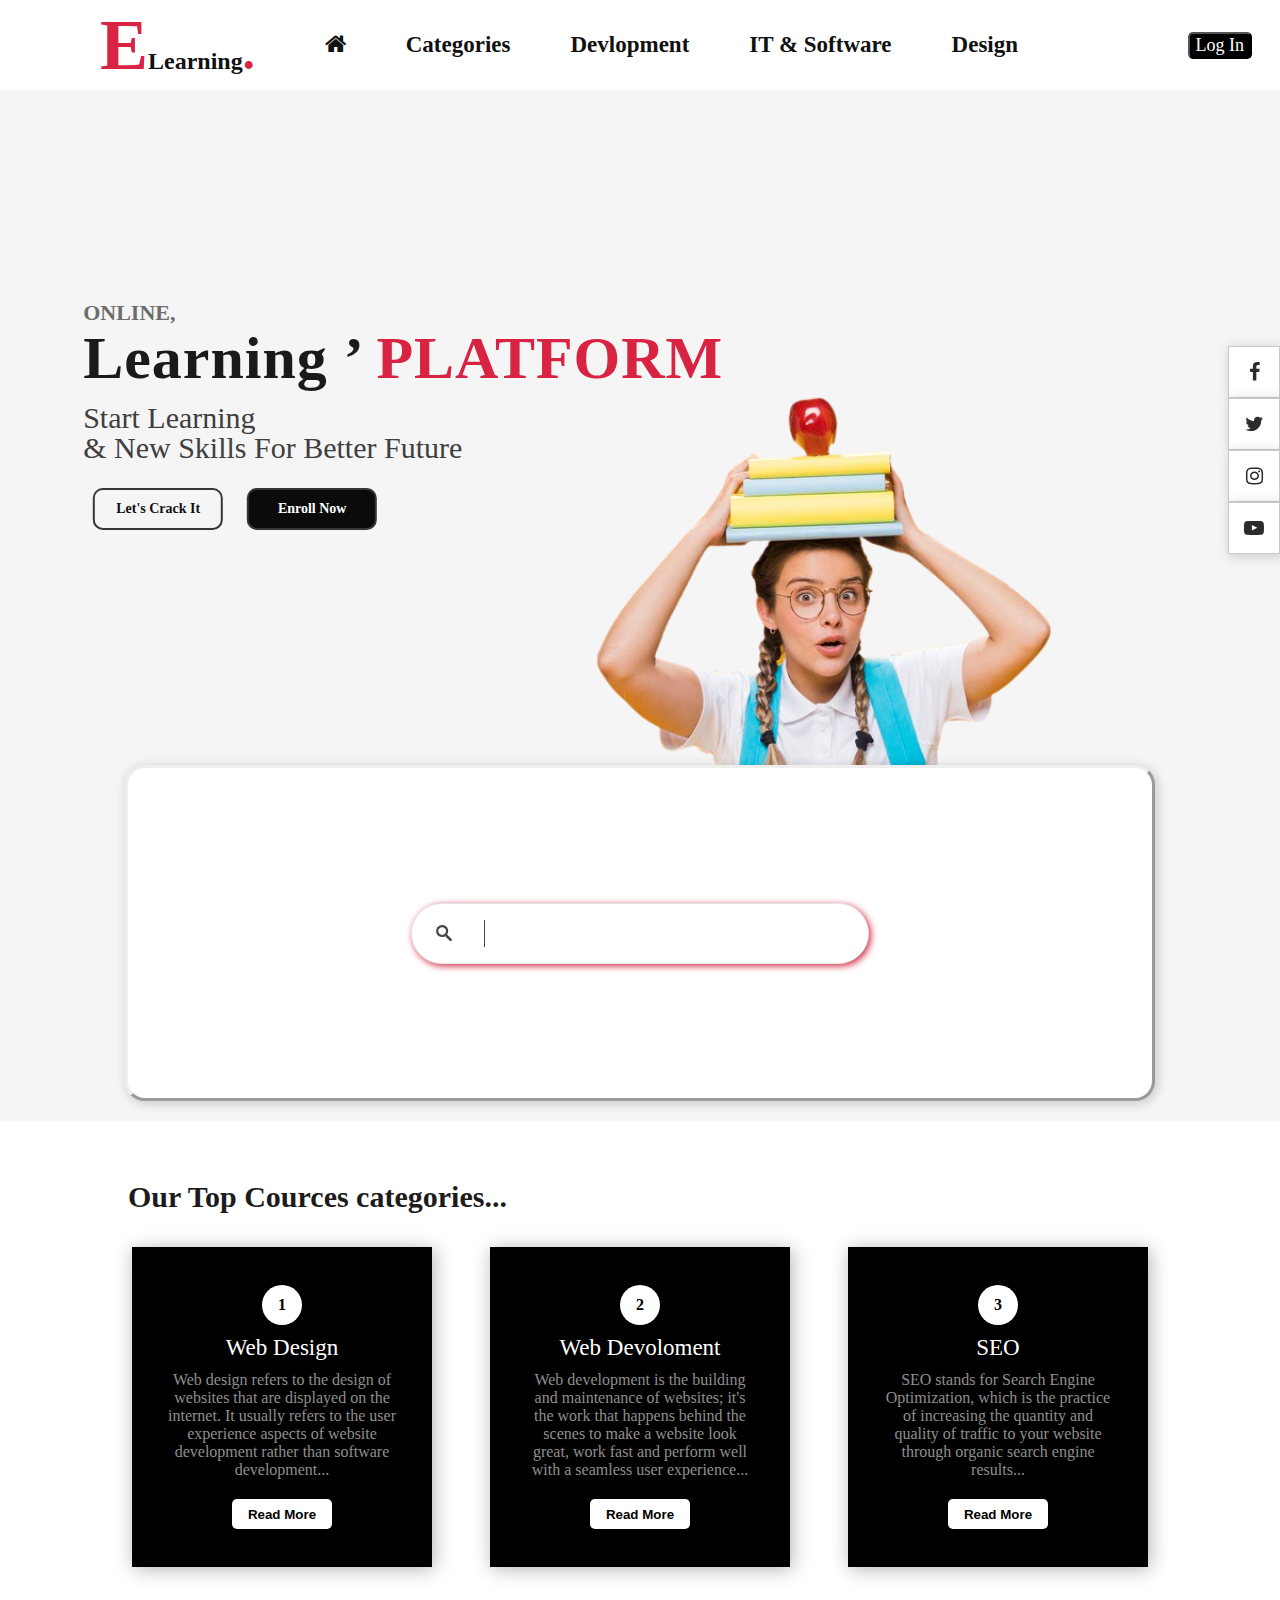
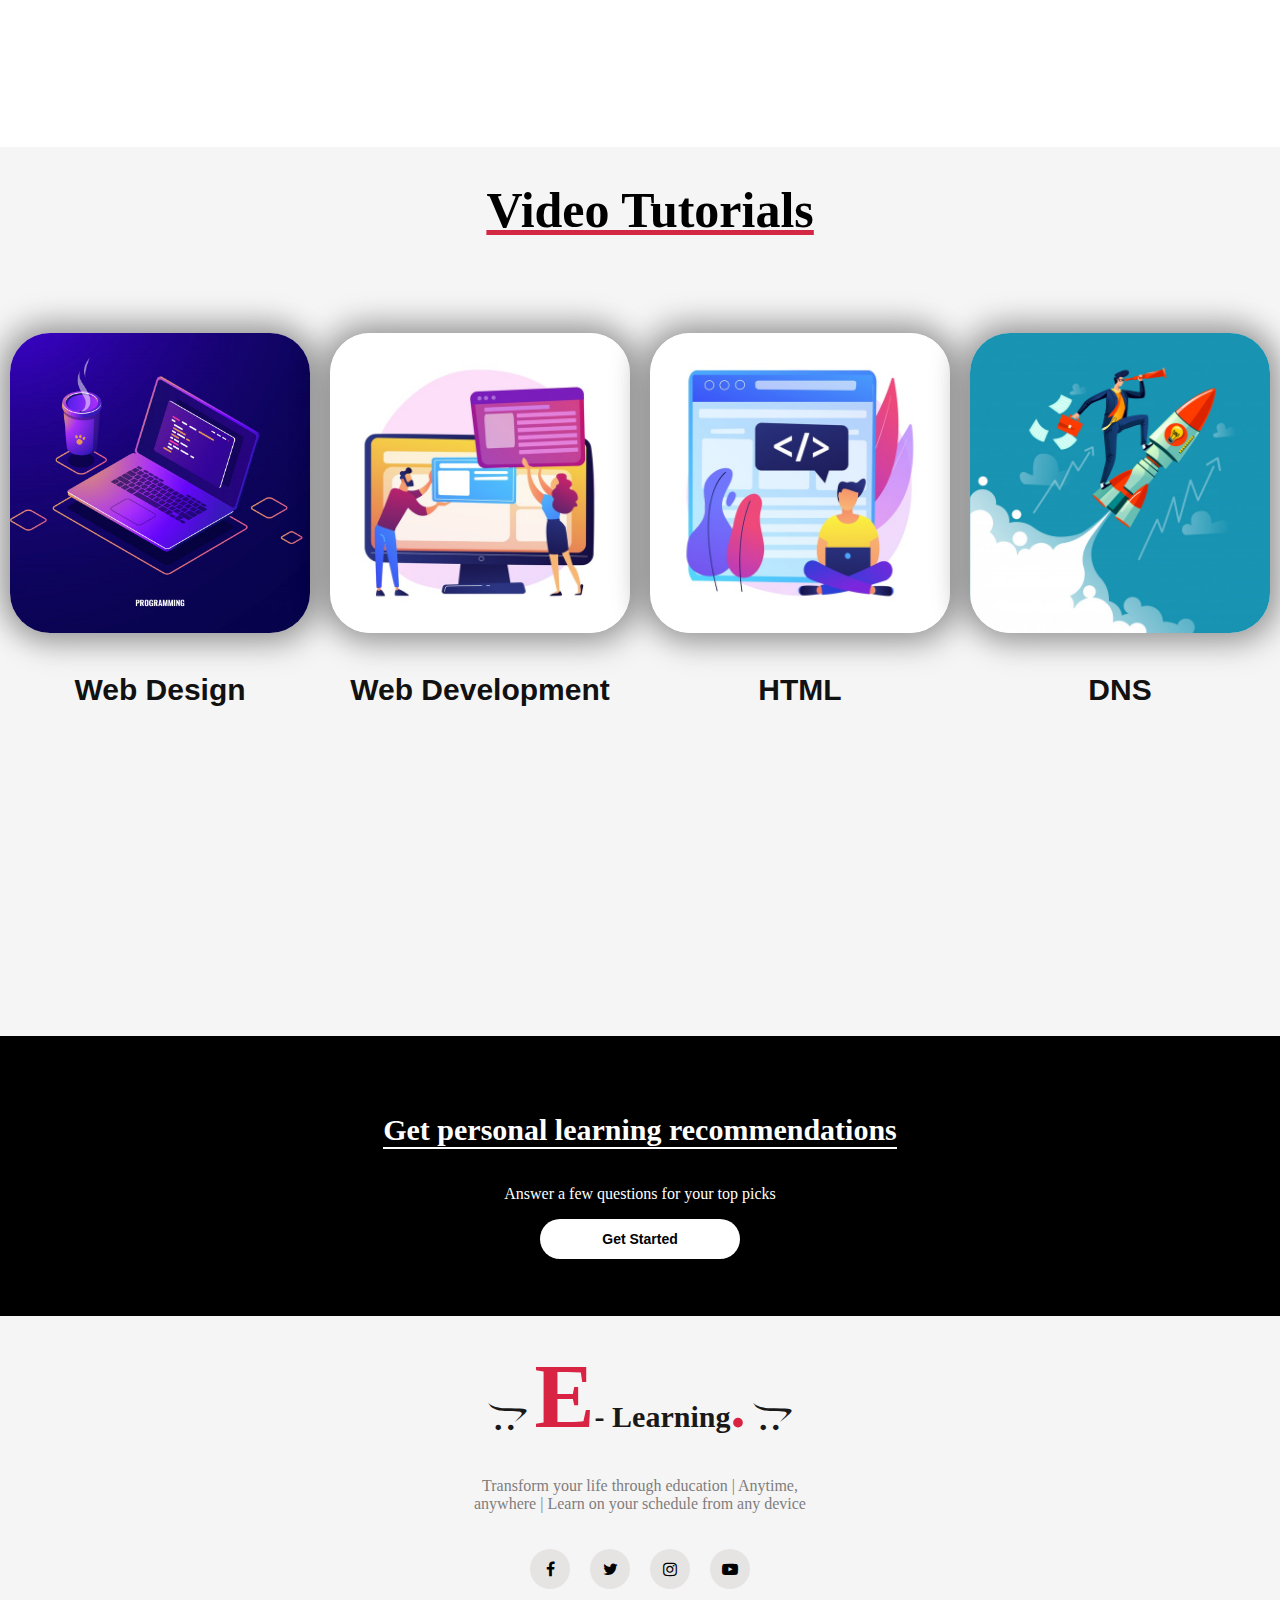
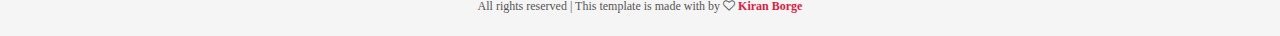
<file: e learning/index.html>
<!--doctype html-->
<html>
<head>
<meta name="viewport" content="width=device-width, intial-scale=1.0">
<title>E-LEARNING</title>
<link rel="stylesheet" type="text/css" href="css/style.css">
<link rel="stylesheet" href="https://cdnjs.cloudflare.com/ajax/libs/font-awesome/4.7.0/css/font-awesome.min.css">
<link rel="shortcut icon" type="img/ico" href="img/favicon.ico">
<link rel="stylesheet" type="text/css" href="JavaScript/index.js">
</head>
<body>


<section>

	<!--navigation------------------------->
	<header class="sticky">
	<!--logo-->
	<nav>
	<a href="home.html" class="logo"><span style=" font-family: Brush Script MT; font-size: 3em; color: #d82343;" >E</span><span style="font-weight: bold; color: #111;">Learning</span><span style="font-size: 2em; color: #d82343;">.</span></a>
	<ul>
		<li><a href="home.html" class="active"><i class="fa fa-home"></i></a></li>
		<li><a href="development.html">Categories</a></li>
		<li><a href="development.html">Devlopment</a></li>
		<li><a href="development.html">IT & Software</a></li>
		<li><a href="development.html">Design</a></li>
	</ul>
</div>
	</nav>
	 <div class="btn">
    <button class="clickable" id="logIn" onclick="document.getElementById('id01').style.display='block'" style="width:auto;">Log In</button>
    <div id="id01" class="modal">
  <form class="modal-content animate" action="/action_page.php" method="post">
    <div class="imgcontainer">
      <span onclick="document.getElementById('id01').style.display='none'" class="close" title="Close Modal">&times;</span>
      <img src="img/avatar.png" alt="Avatar" class="avatar">
    </div>

    <div class="container">
      <label for="uname"><b>Username</b></label>
      <input type="text" placeholder="Enter Username" name="uname" required>

      <label for="psw"><b>Password</b></label>
      <input type="password" placeholder="Enter Password" name="psw" required>
        
      <button type="submit">Login</button>
      <label>
        <input type="checkbox" checked="checked" name="remember"> Remember me
      </label>
    </div>

    <div class="container" style="background-color:#f1f1f1">
      <button type="button" onclick="document.getElementById('id01').style.display='none'" class="cancelbtn">Cancel</button>
      <span class="psw">Forgot <a href="#">password?</a></span>
    </div>
  </form>
</div>


  </div>
    </header>
</section>

<!--text----------------------->
		<div class="text-container">
			<p>ONLINE,</p>
		    <p>Learning &#8217; <span style="color: #d82343;">PLATFORM</span></p>
			<p>Start Learning <br>& New Skills For Better Future</p>
			<a href="https://www.udemy.com/courses/search/?q=cracking%20the%20coding%20interview&src=sac&kw=Crack"><button class="lc">Let's Crack It </button></a>
			<a href="https://www.udemy.com/courses/development/"><button class="en">Enroll Now</button></a>
		</div>
	<!--model---------------------->
	<img alt="model" class="model" src="img/model.png">  
  
<div class="about-container">

	<!-- 
  Type and erase effect 
  Using CSS

  Forked from https://codepen.io/geoffgraham/pen/jrWwWM
-->

<div class="typewriter">
  <!--   Search icon by https://www.flaticon.com/authors/good-ware -->
  <svg class="search" xmlns="http://www.w3.org/2000/svg" height="16px" version="1.1" viewBox="-1 0 136 136" width="16px">
    <g id="surface1">
    <path d="M 93.148438 80.832031 C 109.5 57.742188 104.03125 25.769531 80.941406 9.421875 C 57.851562 -6.925781 25.878906 -1.460938 9.53125 21.632812 C -6.816406 44.722656 -1.351562 76.691406 21.742188 93.039062 C 38.222656 104.707031 60.011719 105.605469 77.394531 95.339844 L 115.164062 132.882812 C 119.242188 137.175781 126.027344 137.347656 130.320312 133.269531 C 134.613281 129.195312 134.785156 122.410156 130.710938 118.117188 C 130.582031 117.980469 130.457031 117.855469 130.320312 117.726562 Z M 51.308594 84.332031 C 33.0625 84.335938 18.269531 69.554688 18.257812 51.308594 C 18.253906 33.0625 33.035156 18.269531 51.285156 18.261719 C 69.507812 18.253906 84.292969 33.011719 84.328125 51.234375 C 84.359375 69.484375 69.585938 84.300781 51.332031 84.332031 C 51.324219 84.332031 51.320312 84.332031 51.308594 84.332031 Z M 51.308594 84.332031 " style=" stroke:none;fill-rule:nonzero;fill:#464545;fill-opacity:1;" />
    </g>
  </svg>
  <h1 class="typing-erase" style="font-weight: bold;">best way for learning | <span style="color:#d82343;"> BorgeTech</span></h1>

</div>

	
	</div>

	<!--services-container---------------------------->
	<div class="services ">
		<!--text-->
		<div class="services-text ">
	<p>Our Top Cources categories...</p>
	
	
			</div>
		<div class="box-container">
		<!--1------------->
			<div class="box-1">
			<span>1</span>
			<p class="heading">Web Design</p>
			<p class="details">Web design refers to the design of websites that are displayed on the internet. It usually refers to the user experience aspects of website development rather than software development...</p>
			<a href="https://edureko.blogspot.com/2020/10/what-is-web-designing-what-is-web.html"><button>Read More</button></a>
			</div>
	   <!--2------------->
			<div class="box-2">
			<span>2</span>
			<p class="heading">Web Devoloment</p>
			<p class="details">Web development is the building and maintenance of websites; it's the work that happens behind the scenes to make a website look great, work fast and perform well with a seamless user experience...</p>
			<a href="https://edureko.blogspot.com/2020/10/what-is-website-type-of-website.html"><button>Read More</button></a>
			</div>
		<!--3------------->
			<div class="box-3">
			<span>3</span>
			<p class="heading">SEO</p>
			<p class="details">SEO stands for Search Engine Optimization, which is the practice of increasing the quantity and quality of traffic to your website through organic search engine results...</p>
			<a href="https://edureko.blogspot.com/2020/10/what-is-seo-what-is-search-engine.html"><button>Read More</button></a>
			</div>
		</div>
	</div>

<section>

 <h1 class="cad">Video Tutorials</h1>
<div class="cards-list">
  	
 <a href="https://www.youtube.com/watch?v=lUIpwqq0zbY">
<div class="card 1">
    <div class="card_image">
  	<img src="img/webd.jpg" /></div>
  <div class="card_title title-white">
    <p style="color:#111;margin-top: 40%;">Web Design</p>
  </div>
</div></a>
<a href="https://www.youtube.com/watch?v=bm1_CtsZyiA">
<div class="card 2">
  <div class="card_image"> <img src="img/webdv.jpg" /> </div>
  <div class="card_title title-white">
    <p style="color: #111; margin-top: 40%;">Web Development</p>
  </div>
</div></a>
<a href="hhttps://www.youtube.com/watch?v=zt6J9hgI1Wg&t=62s">
<div class="card 3">
  <div class="card_image"> <img src="img/html.jpg" /> </div>
  <div class="card_title title-white">
    <p style="color: #111;margin-top: 40%;">HTML</p>
  </div>
</div></a>
<a href="https://www.youtube.com/watch?v=YRoDe87qIoQ">
<div class="card 4">
  <div class="card_image"> <img src="img/seo.jpg" /> </div>
  <div class="card_title title-white">
    <p style="color: #111;margin-top: 40%;">DNS</p>
  </div>
</div></a>
</section>

  <!--if you have any project in your mind contact me-->
	<div class="recommendations">
		<h1>Get personal learning recommendations</h1>
		<p>Answer a few questions for your top picks</p>
		<a href="https://www.udemy.com/onboarding/?open_modal"><button>Get Started </button></a>
	</div>


  <!--footer--------------->
 <footer>
	 <!--heading-->
  <p><i class="fa fa-opencart"></i>  <span style=" font-family: Brush Script MT; font-size: 3em; color: #d82343;" >E</span><span style="font-weight: bold;">- Learning</span><span style="font-size: 2em; color: #d82343;">.</span> <i class="fa fa-opencart"></i></p>
	 <!--paragraph-->
	 <p>Transform your life through education | Anytime, <br> anywhere | Learn on your schedule from any device</p>
	 <!--social-->
	<div class="social-icons">
	<a href="https://www.facebook.com/vivek.borge.9"><i class="fa fa-facebook-f"></i></a>
	<a href="https://twitter.com/KiranBorge2"><i class="fa fa-twitter"></i></a>
	<a href="https://www.instagram.com/borge_vivek/?hl=en"><i class="fa fa-instagram"></i></a>
	<a href="https://www.youtube.com/channel/UCVjtUxKPPhRNJDZKn8EUCCA"><i class="fa fa-youtube-play"></i></a>
	</div>

	 <!--copyright-->
	 <p class="copyright">All rights reserved | This template is made with by <i class="fa fa-heart-o" aria-hidden="true"> <span style="color: #d82343; font-weight: bold;">Kiran Borge</span></i></p>
</footer>
	<!--social-attach-bar-->
	<div class="social">
	<a href="https://www.whatsapp.com/"><i class="fa fa-facebook"></i></a>
	<a href="https://www.twitter.com/"><i class="fa fa-twitter"></i></a>
	<a href="https://www.instagram.com/"><i class="fa fa-instagram"></i></a>
	<a href="https://www.youtube.com/"><i class="fa fa-youtube-play"></i></a>
	</div>
  
   <!--end-->

</body>
</html>
</file>
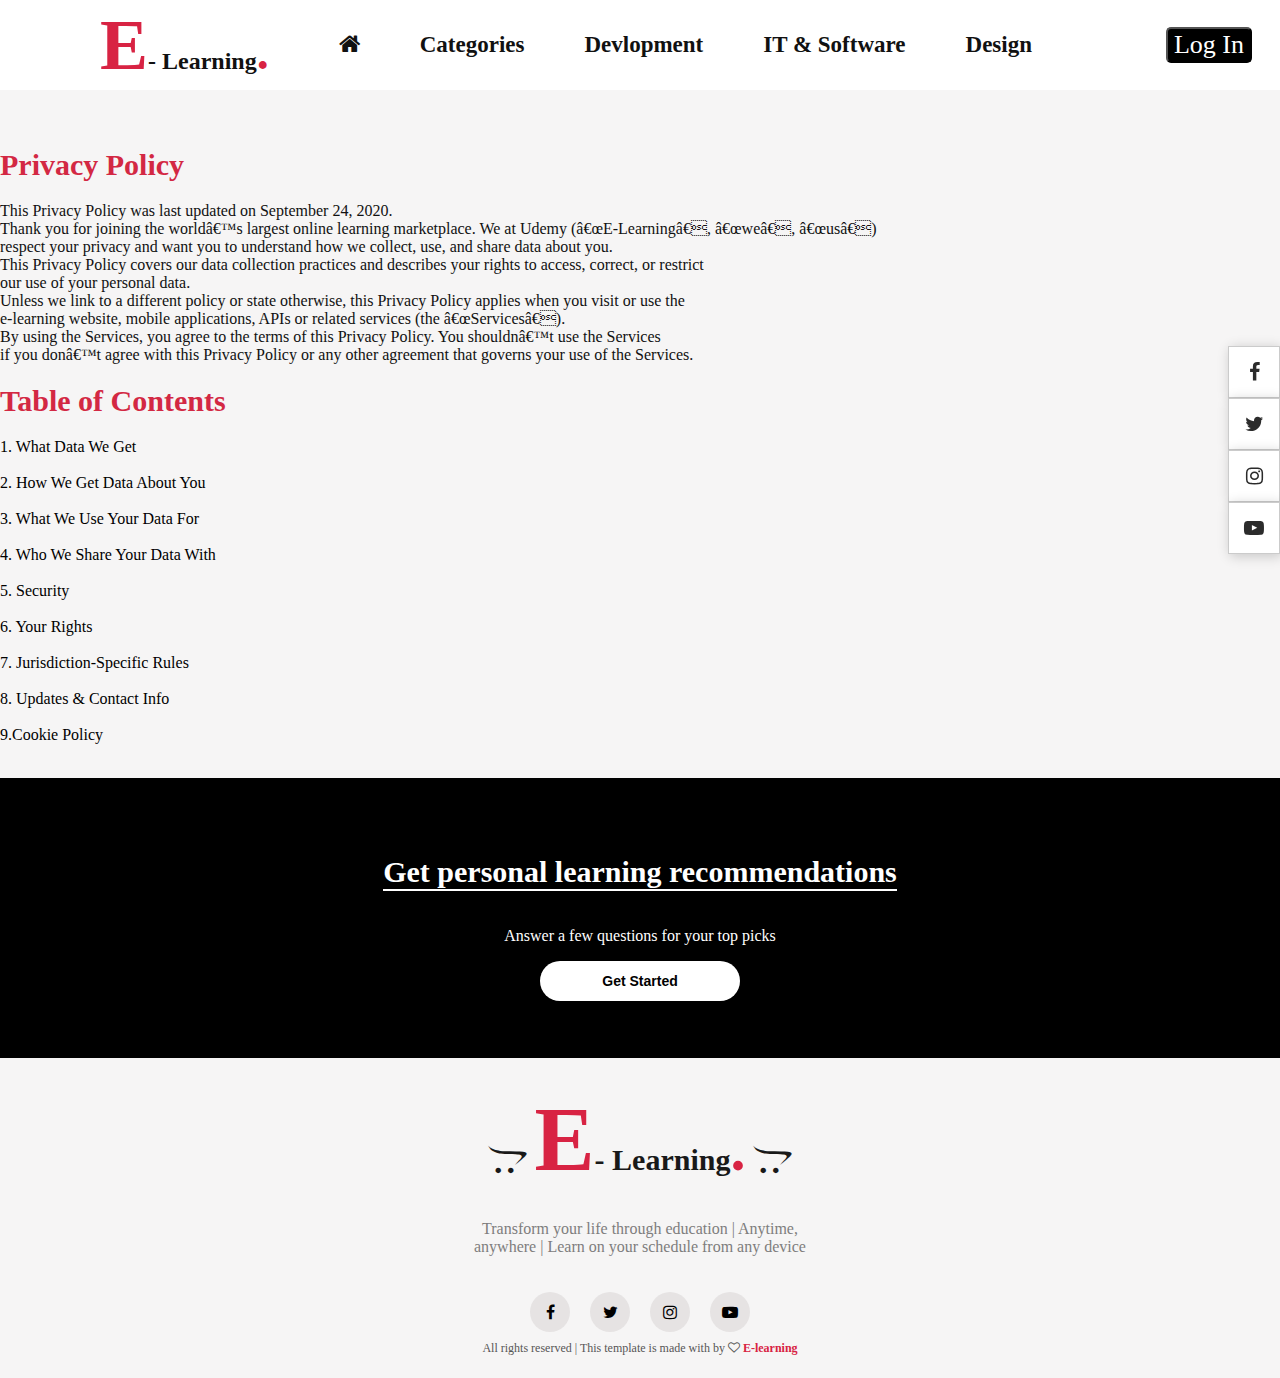
<file: e learning/privacy.html>
<!DOCTYPE html>
<html>
<head>
	<title>privacy</title>
	<link rel="stylesheet" href="https://cdnjs.cloudflare.com/ajax/libs/font-awesome/4.7.0/css/font-awesome.min.css">
<link rel="shortcut icon" type="img/ico" href="img/favicon.ico">
</head>
<style type="text/css">
	
	.pri{
	   padding-top:10%;
	}
	h1{
	    font-size: 30px;
	    color: #d32843;
	}
	p{
		color: #111;
	}
	section{
	width:100%;
	height:95vh;
	background-size:cover;
	background-repeat:no-repeat;
	position: relative;
}
header{
	position: fixed;
	top: 0;
	left: 0;
	width: 90%;
	padding:40px 100px;
	z-index: 10000;
	display: flex;
	justify-content: space-between;
	align-items: center;
	transition: 0.5s;
}
.sticky{
	background: #fff;
	padding: 15px 100px;
	box-shadow: 0.5px 20px rgba(0,0,0,0.0.5);
}
header .logo{
	font-weight: 700;
	font-size: 1.5em;
	text-decoration: none;
}
.btn #logIn{
	background-color:#000;
	color:#fff;	
    transition: 0.8s;
	font-size:26px;
    font-family: myriad pro regular;
	border-radius: 5px;
	width: 20vh;
}
.btn #logIn:hover{
	background-color:transparent;
	color: #111;
	background: #fff;
}

/* effect-shine */
header .nav li a:hover {
  -webkit-mask-image: linear-gradient(-75deg, rgba(0,0,0,.6) 30%, #d32843 50%, #d32843 70%);
  -webkit-mask-size: 200%;
  animation: shine 2s infinite;
  color: #d32843;
}

@-webkit-keyframes shine {
  from {
    -webkit-mask-position: 150%;
  }
  
  to {
    -webkit-mask-position: -50%;
  }
}
a {
    text-decoration: none;
    list-style: none;
    color: rgb(22, 185, 185);
}
@charset "utf-8";
/* CSS Document */
body{
	background-color:#f6f5f5;
	margin:0px;
	padding:0px;
	min-height: 1000px;
}

section{
	width:100%;
	height:95vh;
	background-size:cover;
	background-repeat:no-repeat;
	position: relative;
}
header{
	position: fixed;
	top: 0;
	left: 0;
	width: 90%;
	padding:40px 100px;
	z-index: 10000;
	display: flex;
	justify-content: space-between;
	align-items: center;
	transition: 0.5s;
}
.sticky{
	background: #fff;
	padding: 15px 100px;
	box-shadow: 0.5px 20px rgba(0,0,0,0.0.5);
}
header .logo{
	font-weight: 700;
	font-size: 1.5em;
	text-decoration: none;
}
.btn #logIn{
	background-color:#000;
	color:#fff;	
    transition: 0.8s;
	font-size:26px;
    font-family: myriad pro regular;
	border-radius: 5px;
	width: 20vh;
}
.btn #logIn:hover{
	background-color:transparent;
	color: #111;
	background: #fff;
}

/* effect-shine */
header .nav li a:hover {
  -webkit-mask-image: linear-gradient(-75deg, rgba(0,0,0,.6) 30%, #d32843 50%, #d32843 70%);
  -webkit-mask-size: 200%;
  animation: shine 2s infinite;
  color: #d32843;
}

@-webkit-keyframes shine {
  from {
    -webkit-mask-position: 150%;
  }
  
  to {
    -webkit-mask-position: -50%;
  }
}
a {
    text-decoration: none;
    list-style: none;
    color: rgb(22, 185, 185);
}
/*..............................................*/ 



 /*..............................................*/ 

/*........................................................*/
nav{
	display: flex;
	justify-content: space-between;
	align-items: center;
	height: 60px;
}
nav ul{
	display: flex;
}
nav ul li{
	text-decoration: none;
	list-style:none;
}
nav ul li a{
	margin: 30px;
	color: #111;
	text-decoration: none;
	font-family:calibri;
	font-size: 23px;
	list-style: none;
	font-weight: 700;
}
nav ul li a:hover{
	color: #d32843;
}
nav .en{
	background-color:#0B0B0B;
	color:#fff;	
	border:2px solid #373636;
	transition: 2.5s;

}
nav .en:hover{
	background-color:transparent;
	color: #111;
}
/* Full-width input fields */
input[type=text], input[type=password] {
  width: 100%;
  padding: 12px 20px;
  margin: 8px 0;
  display: inline-block;
  border: 1px solid #ccc;
  box-sizing: border-box;
}
/* Extra styles for the cancel button */
.cancelbtn {
  width: auto;
  padding: 10px 18px;
  background-color: #f44336;
}

/* Center the image and position the close button */
.imgcontainer {
  text-align: center;
  margin: 24px 0 12px 0;
  position: relative;
}

img.avatar {
  width: 10%;
  border-radius: 50%;
  box-shadow: 0px 10px 10px 2px;
  transition: 4.0s;
}
img.avatar:hover{
	transform: rotate(361deg);
	box-shadow: 0px 10px 10px 2px #d32843;
}
.container {
  padding: 16px;
}
span.psw {
  float: right;
  padding-top: 16px;
}

/* The Modal (background) */
.modal {
  display: none; /* Hidden by default */
  position: fixed; /* Stay in place */
  z-index: 1; /* Sit on top */
  left: 0;
  top: 0;
  width: 100%; /* Full width */
  height: 100%; /* Full height */
  overflow: auto; /* Enable scroll if needed */
  background-color: rgb(0,0,0); /* Fallback color */
  background-color: rgba(0,0,0,0.4); /* Black w/ opacity */
  padding-top: 60px;
}

/* Modal Content/Box */
.modal-content {
  background-color: #fefefe;
  margin: 5% auto 15% auto; /* 5% from the top, 15% from the bottom and centered */
  border: 1px solid #888;
  width: 28%;
  height: 60vh; /* Could be more or less, depending on screen size */
  border-radius: 20px;
}

/* The Close Button (x) */
.close {
  position: absolute;
  right: 25px;
  top: 0;
  color: #000;
  font-size: 35px;
  font-weight: bold;
}

.close:hover,
.close:focus {
  color: red;
  cursor: pointer;
}

/* Add Zoom Animation */
.animate {
  -webkit-animation: animatezoom 0.6s;
  animation: animatezoom 0.6s
}

@-webkit-keyframes animatezoom {
  from {-webkit-transform: scale(0)} 
  to {-webkit-transform: scale(1)}
}
  
@keyframes animatezoom {
  from {transform: scale(0)} 
  to {transform: scale(1)}
}

/* Change styles for span and cancel button on extra small screens */
@media screen and (max-width: 300px) {
  span.psw {
     display: block;
     float: none;
  }
  .cancelbtn {
     width: 100%;
  }
}
/*.......................................*/


.model{
	height:530px;
	position:absolute;
	bottom:40px;
	left:75%;
	transform: translateX(-75%);
}
.text-container p:nth-child(1){
	font-family: calibri;
	font-weight:bold;
	color:#6d6d6d;
	font-size:22px;
}
.text-container p:nth-child(2){
	font-family:calibri;
	font-weight:bold;
	letter-spacing:1px;
	color:#1a1a1a;
	font-size:60px;
	
}
.text-container p:nth-child(3){
	font-family: myriad pro regular;
	color: #403e3e;
	font-size:30px;
	line-height:30px;
}
 
.text-container p{
	margin:45px 0px 25px;
	line-height:0px;
}
.text-container button{
	width:130px;
	height:42px;
	border-radius:10px;
	font-family:calibri;
	font-weight:bold;
	font-size: 14px;
	outline:none;
	margin:0px 10px;
	
}
.text-container{
	position: absolute;
	left:13%;
	top:42%;
	transform:translate(-13%,-42%);
}
.lc{
	border:2px solid #373636;
	color:#111;
	background-color:transparent;
	transition: 0.5s;
	list-style: none;
	text-decoration:none;
	
}
.lc:hover{
	background-color:#0B0B0B;
	color: #fff;
}
.en{
	background-color:#0B0B0B;
	color:#fff;	
	border:2px solid #373636;
	transition: 0.5s;
	
}
.en:hover{
	background-color:transparent;
	color: #111;
}
button:active{
	transform:scale(1.1);
}

/*.......................................*/

.about-container{
	width:80%;
	height:330px;
	background:#ffffff;
	border-radius:20px;
	border-style: outset;
	box-shadow:2px 2px 12px rgba(0,0,0,0.2);
	display: flex;
	margin: -7%  auto 20px auto;
	position: relative;
	justify-content:space-evenly;
	align-items: center;
}

.typewriter {
  background-color: #fff;
  min-width: 700px;
  padding: 1em 2em 1em 1.5em;
  border: solid 1px #e6e6e6;
  border-radius: 2.8em;
  box-shadow: 2px 2px 7px 0px #d32843;
  margin: 2em;
  display: flex;
  align-items: center;
}

.typewriter svg {
  padding-right: 2em;
}

.typewriter h1 {
  color: #000;
  font-size: 1.5em;
  font-weight: 500;
  width: 0;
  max-width: max-content;
  overflow: hidden; 
  border-right: .05em solid #464545; /* The typwriter cursor */
  white-space: nowrap; /* Keeps the content on a single line */
  margin: 0; /* Gives that scrolling effect as the typing happens */
}

.typing-erase {
  animation: 
    4s typing-erase 4s steps(50, end) infinite,
    blink-caret .5s step-end infinite;
}

/* The type and erase effect */
@keyframes typing-erase {
  0% { width: 0 }
  80% { width: 100% }
  90%, 100% { width: 0 }
}

/* The typewriter cursor effect */
@keyframes blink-caret {
  from, to { border-color: transparent }
  50% { border-color: gray }
}

/*.......................................*/


footer p{
	font-family: calibri;
}
footer p:nth-child(1){
	font-size: 30px;
	font-weight:bold;
	color:#191919;
	line-height:10px;
}
footer p:nth-child(2){
	font-size: 16px;
	color:#7e7d7d;
	width:600px;
	text-align: center;
}
footer{
	height:300px;
	display: flex;
	flex-direction: column;
	align-items: center;
	justify-content: center;
	position: relative;
}
.social-icons a{
	width:40px;
	height:40px;
	display: flex;
	justify-content: center;
	align-items: center;
	background-color:#e6e3e3;
	margin:20px 10px;
	border-radius:50%;
}
.social-icons{
	display: flex;
	
}
.social-icons i,.social i{
	color:#000000;
}
.social-icons a:hover{
	background-color:#000000;
	box-shadow:2px 2px 12px rgba(0,0,0,0.2);
	transition:all ease 0.5s;
}
.social-icons a:hover i,
.social a:hover i{
	color:#FFFFFF;
	transition:all ease 0.5s;
}
 
.copyright{
	color:#565555;
	font-size: 12px;
	position: absolute;
	left:50%;
	bottom:10px;
	transform: translateX(-50%);
}
.social{
	position: fixed;
	top:50%;
	right:0px;
	transform:translateY(-50%);
}
.social a{
	display: flex;
	justify-content: center;
	align-items: center;
	width:50px;
	height:50px;
	margin:0px;
	padding: 0px;
	line-height:0px;
	background-color:#FFFFFF;
	border:1px solid #CBCBCB;
	box-shadow:2px 2px 12px rgba(0,0,0,0.2);
}
.social a:hover{
	background-color:#000000;
	transition:all ease 0.5s;
}
.social i{
	font-size:20px;
	color:#2B2B2B;
}
/*.......................................*/

footer p{
	font-family: calibri;
}
footer p:nth-child(1){
	font-size: 30px;
	font-weight:bold;
	color:#191919;
	line-height:10px;
}
footer p:nth-child(2){
	font-size: 16px;
	color:#7e7d7d;
	width:600px;
	text-align: center;
}
footer{
	height:300px;
	display: flex;
	flex-direction: column;
	align-items: center;
	justify-content: center;
	position: relative;
}
.social-icons a{
	width:40px;
	height:40px;
	display: flex;
	justify-content: center;
	align-items: center;
	background-color:#e6e3e3;
	margin:20px 10px;
	border-radius:50%;
}
.social-icons{
	display: flex;
	
}
.social-icons i,.social i{
	color:#000000;
}
.social-icons a:hover{
	background-color:#000000;
	box-shadow:2px 2px 12px rgba(0,0,0,0.2);
	transition:all ease 0.5s;
}
.social-icons a:hover i,
.social a:hover i{
	color:#FFFFFF;
	transition:all ease 0.5s;
}
 
.copyright{
	color:#565555;
	font-size: 12px;
	position: absolute;
	left:50%;
	bottom:10px;
	transform: translateX(-50%);
}
.social{
	position: fixed;
	top:50%;
	right:0px;
	transform:translateY(-50%);
}
.social a{
	display: flex;
	justify-content: center;
	align-items: center;
	width:50px;
	height:50px;
	margin:0px;
	padding: 0px;
	line-height:0px;
	background-color:#FFFFFF;
	border:1px solid #CBCBCB;
	box-shadow:2px 2px 12px rgba(0,0,0,0.2);
}
.social a:hover{
	background-color:#000000;
	transition:all ease 0.5s;
}
.social i{
	font-size:20px;
	color:#2B2B2B;
}

.recommendations{
	width: 100%;
	height:280px;
	background-size:cover;
	background-repeat:no-repeat;
	background-color: #000000;
	display: flex;
	flex-direction: column;
	justify-content: center;
	align-items: center;
	margin: 0px 0px 20px 0px;
}
.recommendations h1{
	color:#FFFFFF;
	font-size: 30px;
	font-family: calibri;
	font-weight:bold;
	border-bottom:2px solid #ffffff;
}
.recommendations p{
	color:#FFFFFF;
	font-family: calibri;
}
.recommendations button{
	width:200px;
	height:40px;
	background-color: #FFFFFF;
	border:none;
	outline:none;
	border-radius: 100px;
	font-size:14px;
	transition: 0.5s;
	font-weight:bold;
}
.recommendations button:hover{
	background-color: #111;
	color: #fff;
	letter-spacing: 1px;
}



/*.......................................*/

@media(max-width:1000px){
	*{
		box-sizing: border-box;
	}
	.model{
		height: 460px;
		left: 90%;
		transform: translateX(-90%);
	}
	.text-container{
		top:46%;
	}
	.text-container button{
		margin: 5px;
	}
	.about-container{
		width:90%;
		border-radius: 10px;
	}
	.about-container img{
		height: 200px;
	}
	.about-text{
		width: 400px;
	}
	.about-text p:nth-child(1){
		font-size: 20px;
	}
	.about-text p:nth-child(2){
		font-size: 10px;
	}
	
	.about-text p:nth-child(3),
	.about-text p:nth-child(4){
		font-size: 14px;
	}
	.services{
		padding: 2% 5% 0px 5%;
	}
	.box-container{
		justify-content: center;
		flex-wrap: wrap;
	}
	.services{
		height: auto;
	}
	.box-1,.box-2,.box-3{
		flex-grow: 1;
		margin: 10px;
	}
	.contact-me{
		height: 200px;
	}
	.contact-me p{
		font-size: 26px;
	}
	.contact-me button{
		font-size: 14px;
		height:35px;
		width: 160px;
	}
}
@media(max-width:750px){
	section{
		background-image:none;
		background-color:#f7f7f7;
	}
	.model{
		display: none;
	}
	.toggle{
		display: block;
	}
	.text-container p:nth-child(2){
		line-height: 40px;
		margin: 0px;
		padding: 0px;
		
	}
	.text-container{
		top: 50%;
		left: 50%;
		transform: translate(-50%,-50%);
		width: 80%;
	}
	nav ul{
		margin: 0px;
		padding: 0px;
		background-color: #ebeef4;
		flex-direction: column;
		position: fixed;
		left: 0;
		top: 0;
		width:100%;
		height: 100vh;
		box-sizing: border-box;
		display: flex;
		justify-content: center;
		align-items: center;
		z-index: 1;
		display: none;
		
	}
	nav ul li{
		padding: 10px;
	}
	nav ul li a{
		font-family: calibri;
		font-size: 1.4em;
		text-transform: uppercase;
		color:#5c5c5c;
	}
	nav ul li a:hover{
		color:#121212;
	}
	.toggle:before{
		content: '\f0c9';
		font-family: fontAwesome;
		line-height: 30px;
		z-index: 1;
	}
	.toggle.active:before{
		content: '\f00d';
		position: fixed;
		right: 25px;
		line-height: 0px;
		
	}
	nav.active ul{
		display: flex !important;
	}
	.about-container{
		top: 0px;
		flex-direction: column;
		width:90%;
		height: auto;
		padding: 30px 0px;
		align-items: center;
	}
	.about-text{
		width:90%;
		text-align: center;
	}
	.services-text{
		width: 100%;
	}
	.contact-me{
		height: 180px;
	}
	.contact-me p{
		font-size: 18px;
	}
	.contact-me button{
		width: 150px;
		height: 33px;
	}
	footer p:nth-child(2){
		width: 90%;
	}
	
}



</style>
<body>

	<header class="sticky">
	<!--logo-->
	<nav>
	<a href="home.html" class="logo"><span style=" font-family: Brush Script MT; font-size: 3em; color: #d82343;" >E</span><span style="font-weight: bold; color: #111;">- Learning</span><span style="font-size: 2em; color: #d82343;">.</span></a>
	<ul>
		<li><a href="home.html" class="active"><i class="fa fa-home"></i></a></li>
		<li><a href="development.html">Categories</a></li>
		<li><a href="development.html">Devlopment</a></li>
		<li><a href="development.html">IT & Software</a></li>
		<li><a href="development.html">Design</a></li>
	</ul>
	</nav>
	 <div class="btn">
    <button class="clickable" id="logIn" onclick="document.getElementById('id01').style.display='block'" style="width:auto;">Log In</button>
<div id="id01" class="modal">
  
  <form class="modal-content animate" action="/action_page.php" method="post">
    <div class="imgcontainer">
      <span onclick="document.getElementById('id01').style.display='none'" class="close" title="Close Modal">&times;</span>
      <img src="img/avatar.png" alt="Avatar" class="avatar">
    </div>

    <div class="container">
      <label for="uname"><b>Username</b></label>
      <input type="text" placeholder="Enter Username" name="uname" required>

      <label for="psw"><b>Password</b></label>
      <input type="password" placeholder="Enter Password" name="psw" required>
        
      <button type="submit">Login</button>
      <label>
        <input type="checkbox" checked="checked" name="remember"> Remember me
      </label>
    </div>

    <div class="container" style="background-color:#f1f1f1">
      <button type="button" onclick="document.getElementById('id01').style.display='none'" class="cancelbtn">Cancel</button>
      <span class="psw">Forgot <a href="#">password?</a></span>
    </div>
  </form>
</div>


  </div>
    </header>
</section>
<div class="pri">
<h1>
	Privacy Policy
</h1>
<p>
	This Privacy Policy was last updated on September 24, 2020.<br>

Thank you for joining the world’s largest online learning marketplace. We at Udemy (“E-Learning”, “we”, “us”) <br>
respect your privacy and want you to understand how we collect, use, and share data about you. <br>
This Privacy Policy covers our data collection practices and describes your rights to access, correct, or restrict <br>
our use of your personal data.<br>

Unless we link to a different policy or state otherwise, this Privacy Policy applies when you visit or use the<br> 
e-learning website, mobile applications, APIs or related services (the “Services”).<br>

By using the Services, you agree to the terms of this Privacy Policy. You shouldn’t use the Services<br> 
if you don’t agree with this Privacy Policy or any other agreement that governs your use of the Services.<br>
</p>
<p>
	<h1>Table of Contents</h1>

1. What Data We Get<br><br>
2. How We Get Data About You<br><br>
3. What We Use Your Data For<br><br>
4. Who We Share Your Data With<br><br>
5. Security<br><br>
6. Your Rights<br><br>
7. Jurisdiction-Specific Rules<br><br>
8. Updates & Contact Info<br><br>
9.Cookie Policy<br><br>

</p>

</div>

<div class="recommendations">
		<h1>Get personal learning recommendations</h1>
		<p>Answer a few questions for your top picks</p>
		<a href="https://www.udemy.com/onboarding/?open_modal"><button>Get Started </button></a>
	</div>



 <!--footer--------------->
 <footer>
	 <!--heading-->
  <p><i class="fa fa-opencart"></i>  <span style=" font-family: Brush Script MT; font-size: 3em; color: #d82343;" >E</span><span style="font-weight: bold;">- Learning</span><span style="font-size: 2em; color: #d82343;">.</span> <i class="fa fa-opencart"></i></p>
	 <!--paragraph-->
	 <p>Transform your life through education | Anytime, <br> anywhere | Learn on your schedule from any device</p>
	 <!--social-->
	<div class="social-icons">
	<a href="https://www.facebook.com/vivek.borge.9"><i class="fa fa-facebook-f"></i></a>
	<a href="https://twitter.com/KiranBorge2"><i class="fa fa-twitter"></i></a>
	<a href="https://www.instagram.com/borge_vivek/?hl=en"><i class="fa fa-instagram"></i></a>
	<a href="https://www.youtube.com/channel/UCVjtUxKPPhRNJDZKn8EUCCA"><i class="fa fa-youtube-play"></i></a>
	</div>

	 <!--copyright-->
	 <p class="copyright">All rights reserved | This template is made with by <i class="fa fa-heart-o" aria-hidden="true"> <span style="color: #d82343; font-weight: bold;"> E-learning</span></i></p>
</footer>
	<!--social-attach-bar-->
	<div class="social">
	<a href="https://www.whatsapp.com/"><i class="fa fa-facebook"></i></a>
	<a href="https://www.twitter.com/"><i class="fa fa-twitter"></i></a>
	<a href="https://www.instagram.com/"><i class="fa fa-instagram"></i></a>
	<a href="https://www.youtube.com/"><i class="fa fa-youtube-play"></i></a>
	</div>
  
   <!--end-->


</body>
</html>
</file>
<file: e learning/css/style.css>
@charset "utf-8";
/* CSS Document */
body{
	background-color:#f6f5f5;
	margin:0px;
	padding:0px;
	min-height: 1000px;
}

section{
	width:100%;
	height:95vh;
	background-size:cover;
	background-repeat:no-repeat;
	position: relative;
}
header{
	position: fixed;
	top: 0;
	left: 0;
	width: 90%;
	padding:40px 100px;
	z-index: 10000;
	display: flex;
	justify-content: space-between;
	align-items: center;
	transition: 0.5s;
}
.sticky{
	background: #fff;
	padding: 15px 100px;
	box-shadow: 0.5px 20px rgba(0,0,0,0.0.5);
}
header .logo{
	font-weight: 700;
	font-size: 1.5em;
	text-decoration: none;
}
.btn #logIn{
	background-color:#000;
	color:#fff;	
    transition: 0.8s;
	font-size:26px;
    font-family: myriad pro regular;
	border-radius: 5px;
	width: 20vh;
}
.btn #logIn:hover{
	background-color:transparent;
	color: #111;
	background: #fff;
}

/* effect-shine */
header .nav li a:hover {
  -webkit-mask-image: linear-gradient(-75deg, rgba(0,0,0,.6) 30%, #d32843 50%, #d32843 70%);
  -webkit-mask-size: 200%;
  animation: shine 2s infinite;
  color: #d32843;
}

@-webkit-keyframes shine {
  from {
    -webkit-mask-position: 150%;
  }
  
  to {
    -webkit-mask-position: -50%;
  }
}
a {
    text-decoration: none;
    list-style: none;
    color: rgb(22, 185, 185);
}
/*..............................................*/ 



 /*..............................................*/ 

/*........................................................*/
nav{
	display: flex;
	justify-content: space-between;
	align-items: center;
	height: 60px;
}
nav ul{
	display: flex;
}
nav ul li{
	text-decoration: none;
	list-style:none;
}
nav ul li a{
	margin: 30px;
	color: #111;
	text-decoration: none;
	font-family:calibri;
	font-size: 23px;
	list-style: none;
	font-weight: 700;
}
nav ul li a:hover{
	color: #d32843;
}
nav .en{
	background-color:#0B0B0B;
	color:#fff;	
	border:2px solid #373636;
	transition: 2.5s;

}
nav .en:hover{
	background-color:transparent;
	color: #111;
}


/* ............................... */

/* .................................. */

/* Full-width input fields */
input[type=text], input[type=password] {
  width: 100%;
  padding: 12px 20px;
  margin: 8px 0;
  display: inline-block;
  border: 1px solid #ccc;
  box-sizing: border-box;
}
/* Extra styles for the cancel button */
.cancelbtn {
  width: auto;
  padding: 10px 18px;
  background-color: #f44336;
}

/* Center the image and position the close button */
.imgcontainer {
  text-align: center;
  margin: 24px 0 12px 0;
  position: relative;
}

img.avatar {
  width: 10%;
  border-radius: 50%;
  box-shadow: 0px 10px 10px 2px;
  transition: 4.0s;
}
img.avatar:hover{
	transform: rotate(361deg);
	box-shadow: 0px 10px 10px 2px #d32843;
}
.container {
  padding: 16px;
}
span.psw {
  float: right;
  padding-top: 16px;
}

/* The Modal (background) */
.modal {
  display: none; /* Hidden by default */
  position: fixed; /* Stay in place */
  z-index: 1; /* Sit on top */
  left: 0;
  top: 0;
  width: 100%; /* Full width */
  height: 100%; /* Full height */
  overflow: auto; /* Enable scroll if needed */
  background-color: rgb(0,0,0); /* Fallback color */
  background-color: rgba(0,0,0,0.4); /* Black w/ opacity */
  padding-top: 60px;
}

/* Modal Content/Box */
.modal-content {
  background-color: #fefefe;
  margin: 5% auto 15% auto; /* 5% from the top, 15% from the bottom and centered */
  border: 1px solid #888;
  width: 28%;
  height: 60vh; /* Could be more or less, depending on screen size */
  border-radius: 20px;
}

/* The Close Button (x) */
.close {
  position: absolute;
  right: 25px;
  top: 0;
  color: #000;
  font-size: 35px;
  font-weight: bold;
}

.close:hover,
.close:focus {
  color: red;
  cursor: pointer;
}

/* Add Zoom Animation */
.animate {
  -webkit-animation: animatezoom 0.6s;
  animation: animatezoom 0.6s
}

@-webkit-keyframes animatezoom {
  from {-webkit-transform: scale(0)} 
  to {-webkit-transform: scale(1)}
}
  
@keyframes animatezoom {
  from {transform: scale(0)} 
  to {transform: scale(1)}
}

/* Change styles for span and cancel button on extra small screens */
@media screen and (max-width: 300px) {
  span.psw {
     display: block;
     float: none;
  }
  .cancelbtn {
     width: 100%;
  }
}
/*.......................................*/


.model{
	height:530px;
	position:absolute;
	bottom:40px;
	left:75%;
	transform: translateX(-75%);
}
.text-container p:nth-child(1){
	font-family: calibri;
	font-weight:bold;
	color:#6d6d6d;
	font-size:22px;
}
.text-container p:nth-child(2){
	font-family:calibri;
	font-weight:bold;
	letter-spacing:1px;
	color:#1a1a1a;
	font-size:60px;
	
}
.text-container p:nth-child(3){
	font-family: myriad pro regular;
	color: #403e3e;
	font-size:30px;
	line-height:30px;
}
 
.text-container p{
	margin:45px 0px 25px;
	line-height:0px;
}
.text-container button{
	width:130px;
	height:42px;
	border-radius:10px;
	font-family:calibri;
	font-weight:bold;
	font-size: 14px;
	outline:none;
	margin:0px 10px;
	
}
.text-container{
	position: absolute;
	left:13%;
	top:42%;
	transform:translate(-13%,-42%);
}
.lc{
	border:2px solid #373636;
	color:#111;
	background-color:transparent;
	transition: 0.5s;
	list-style: none;
	text-decoration:none;
	
}
.lc:hover{
	background-color:#0B0B0B;
	color: #fff;
}
.en{
	background-color:#0B0B0B;
	color:#fff;	
	border:2px solid #373636;
	transition: 0.5s;
	
}
.en:hover{
	background-color:transparent;
	color: #111;
}
button:active{
	transform:scale(1.1);
}

/*.......................................*/

.about-container{
	width:80%;
	height:330px;
	background:#ffffff;
	border-radius:20px;
	border-style: outset;
	box-shadow:2px 2px 12px rgba(0,0,0,0.2);
	display: flex;
	margin: -7%  auto 20px auto;
	position: relative;
	justify-content:space-evenly;
	align-items: center;
}

.typewriter {
  background-color: #fff;
  min-width: 700px;
  padding: 1em 2em 1em 1.5em;
  border: solid 1px #e6e6e6;
  border-radius: 2.8em;
  box-shadow: 2px 2px 7px 0px #d32843;
  margin: 2em;
  display: flex;
  align-items: center;
}

.typewriter svg {
  padding-right: 2em;
}

.typewriter h1 {
  color: #000;
  font-size: 1.5em;
  font-weight: 500;
  width: 0;
  max-width: max-content;
  overflow: hidden; 
  border-right: .05em solid #464545; /* The typwriter cursor */
  white-space: nowrap; /* Keeps the content on a single line */
  margin: 0; /* Gives that scrolling effect as the typing happens */
}

.typing-erase {
  animation: 
    4s typing-erase 4s steps(50, end) infinite,
    blink-caret .5s step-end infinite;
}

/* The type and erase effect */
@keyframes typing-erase {
  0% { width: 0 }
  80% { width: 100% }
  90%, 100% { width: 0 }
}

/* The typewriter cursor effect */
@keyframes blink-caret {
  from, to { border-color: transparent }
  50% { border-color: gray }
}



/*.......................................*/

.services{
	height:600px;
	background-color:#ffffff;
	padding: 2% 10% 0px 10%;
}
.services-text p:nth-child(1){
	font-family: calibri;
	font-weight:bold;
	color:#1d1c1c;
	font-size:30px;
	line-height:0px;
}
.services-text p:nth-child(2){
	font-family:calibri;
	font-weight: bold;
	color:#3e3d3d;
	font-size: 15px;
	line-height: 5px;
}
.services-text p:nth-child(3){font-family:calibri;
color:#7e7d7d;
font-size: ;}
.services-text{
	width: 500px;
	margin:50px 0px;
}
.box-container{
	display:flex;
	justify-content:space-between;
}
.box-1,.box-2,.box-3{
	width: 300px;
	height:320px;
	background-repeat: no-repeat;
	background-size: cover;
	box-shadow:2px 2px 18px rgba(0,0,0,0.3);
	align-items: center;
	justify-content: center;
	display: flex;
	flex-direction: column;
	margin: 0px 4px;
	transition: 0.5s;
	
}
.box-1:hover,.box-2:hover,.box-3:hover{
	box-shadow:12px 12px 13px #d32843;
}
 
.box-1{
	background-color: #000000;
}
.box-2{
	background-color: #000000;
}
.box-3{
	background-color: #000000;
}
.box-1 span,
.box-2 span,
.box-3 span{
	width:40px;
	height:40px;
	border-radius:50%;
	background-color:#ffffff;
	display: flex;
	justify-content: center;
	align-items:center;
	font-family: calibri;
	font-weight: bold;
}
.box-1 p:nth-child(2),
.box-2 p:nth-child(2),
.box-3 p:nth-child(2){
	color:#FFFFFF;
	font-family: calibri;
	font-size: 23px;
	line-height:0px;
}
.box-1 p:nth-child(3),
.box-2 p:nth-child(3),
.box-3 p:nth-child(3){
	font-family: calibri;
	color:#8F8F8F;
	text-align:center;
	width: 230px;
	margin:0px 0px 20px 0px;
}
.box-1 button,
.box-2 button,
.box-3 button{
	width:100px;
	height:30px;
	background-color:#FFFFFF;
	border:none;
	outline: none;
	border-radius:5px;
	transition: 0.5s;
	font-weight: bold;
}

/*.......................................*/

.recommendations{
	width: 100%;
	height:280px;
	background-size:cover;
	background-repeat:no-repeat;
	background-color: #000000;
	display: flex;
	flex-direction: column;
	justify-content: center;
	align-items: center;
	margin: 0px 0px 20px 0px;
}
.recommendations h1{
	color:#FFFFFF;
	font-size: 30px;
	font-family: calibri;
	font-weight:bold;
	border-bottom:2px solid #ffffff;
}
.recommendations p{
	color:#FFFFFF;
	font-family: calibri;
}
.recommendations button{
	width:200px;
	height:40px;
	background-color: #FFFFFF;
	border:none;
	outline:none;
	border-radius: 100px;
	font-size:14px;
	transition: 0.5s;
	font-weight:bold;
}
.recommendations button:hover{
	background-color: #111;
	color: #fff;
	letter-spacing: 1px;
}
/*.................video cards......................*/

.cards-list {
  z-index: 0;
  width: 100%;
  display: flex;
  margin-top: 5%;
  justify-content: space-around;
  flex-wrap: wrap;
}
.cad{
	margin-left: 38%;
	align-items: center;
	justify-content: center;
	padding-right: 30%;
	font-size: 50px;
	text-decoration:underline #d32843;
}
.card {
  margin: 30px auto;
  width: 300px;
  height: 300px;
  border-radius: 40px;
  box-shadow: 5px 5px 30px 7px rgba(0,0,0,0.25), -5px -5px 30px 7px rgba(0,0,0,0.22);
  cursor: pointer;
  transition: 0.4s;
}

.card .card_image {
  width: inherit;
  height: inherit;
  border-radius: 40px;
}

.card .card_image img {
  width: inherit;
  height: inherit;
  border-radius: 40px;
  object-fit: cover;
}

.card .card_title {
  text-align: center;
  border-radius: 0px 0px 40px 40px;
  font-family: sans-serif;
  font-weight: bold;
  font-size: 30px;
  margin-top: -80px;
  height: 40px;
}
.card:hover {
  transform: scale(0.9, 0.9);
  box-shadow: 5px 5px 30px 15px rgba(0,0,0,0.25), 
    -5px -5px 30px 15px rgba(0,0,0,0.22);
}

.title-white {
  color: white;
}

.title-black {
  color: black;
}

@media all and (max-width: 500px) {
  .card-list {
    /* On small screens, we are no longer using row direction but column */
    flex-direction: column;
  }
}


/*.......................................*/


footer p{
	font-family: calibri;
}
footer p:nth-child(1){
	font-size: 30px;
	font-weight:bold;
	color:#191919;
	line-height:10px;
}
footer p:nth-child(2){
	font-size: 16px;
	color:#7e7d7d;
	width:600px;
	text-align: center;
}
footer{
	height:300px;
	display: flex;
	flex-direction: column;
	align-items: center;
	justify-content: center;
	position: relative;
}
.social-icons a{
	width:40px;
	height:40px;
	display: flex;
	justify-content: center;
	align-items: center;
	background-color:#e6e3e3;
	margin:20px 10px;
	border-radius:50%;
}
.social-icons{
	display: flex;
	
}
.social-icons i,.social i{
	color:#000000;
}
.social-icons a:hover{
	background-color:#000000;
	box-shadow:2px 2px 12px rgba(0,0,0,0.2);
	transition:all ease 0.5s;
}
.social-icons a:hover i,
.social a:hover i{
	color:#FFFFFF;
	transition:all ease 0.5s;
}
 
.copyright{
	color:#565555;
	font-size: 12px;
	position: absolute;
	left:50%;
	bottom:10px;
	transform: translateX(-50%);
}
.social{
	position: fixed;
	top:50%;
	right:0px;
	transform:translateY(-50%);
}
.social a{
	display: flex;
	justify-content: center;
	align-items: center;
	width:50px;
	height:50px;
	margin:0px;
	padding: 0px;
	line-height:0px;
	background-color:#FFFFFF;
	border:1px solid #CBCBCB;
	box-shadow:2px 2px 12px rgba(0,0,0,0.2);
}
.social a:hover{
	background-color:#000000;
	transition:all ease 0.5s;
}
.social i{
	font-size:20px;
	color:#2B2B2B;
}
/*.......................................*/

footer p{
	font-family: calibri;
}
footer p:nth-child(1){
	font-size: 30px;
	font-weight:bold;
	color:#191919;
	line-height:10px;
}
footer p:nth-child(2){
	font-size: 16px;
	color:#7e7d7d;
	width:600px;
	text-align: center;
}
footer{
	height:300px;
	display: flex;
	flex-direction: column;
	align-items: center;
	justify-content: center;
	position: relative;
}
.social-icons a{
	width:40px;
	height:40px;
	display: flex;
	justify-content: center;
	align-items: center;
	background-color:#e6e3e3;
	margin:20px 10px;
	border-radius:50%;
}
.social-icons{
	display: flex;
	
}
.social-icons i,.social i{
	color:#000000;
}
.social-icons a:hover{
	background-color:#000000;
	box-shadow:2px 2px 12px rgba(0,0,0,0.2);
	transition:all ease 0.5s;
}
.social-icons a:hover i,
.social a:hover i{
	color:#FFFFFF;
	transition:all ease 0.5s;
}
 
.copyright{
	color:#565555;
	font-size: 12px;
	position: absolute;
	left:50%;
	bottom:10px;
	transform: translateX(-50%);
}
.social{
	position: fixed;
	top:50%;
	right:0px;
	transform:translateY(-50%);
}
.social a{
	display: flex;
	justify-content: center;
	align-items: center;
	width:50px;
	height:50px;
	margin:0px;
	padding: 0px;
	line-height:0px;
	background-color:#FFFFFF;
	border:1px solid #CBCBCB;
	box-shadow:2px 2px 12px rgba(0,0,0,0.2);
}
.social a:hover{
	background-color:#000000;
	transition:all ease 0.5s;
}
.social i{
	font-size:20px;
	color:#2B2B2B;
}

/*................video......................*/


/*.......................................*/

@media(max-width:1000px){
	*{
		box-sizing: border-box;
	}
	.model{
		height: 460px;
		left: 90%;
		transform: translateX(-90%);
	}
	.text-container{
		top:46%;
	}
	.text-container button{
		margin: 5px;
	}
	.about-container{
		width:90%;
		border-radius: 10px;
	}
	.about-container img{
		height: 200px;
	}
	.about-text{
		width: 400px;
	}
	.about-text p:nth-child(1){
		font-size: 20px;
	}
	.about-text p:nth-child(2){
		font-size: 10px;
	}
	
	.about-text p:nth-child(3),
	.about-text p:nth-child(4){
		font-size: 14px;
	}
	.services{
		padding: 2% 5% 0px 5%;
	}
	.box-container{
		justify-content: center;
		flex-wrap: wrap;
	}
	.services{
		height: auto;
	}
	.box-1,.box-2,.box-3{
		flex-grow: 1;
		margin: 10px;
	}
	.contact-me{
		height: 200px;
	}
	.contact-me p{
		font-size: 26px;
	}
	.contact-me button{
		font-size: 14px;
		height:35px;
		width: 160px;
	}
}
@media(max-width:750px){
	section{
		background-image:none;
		background-color:#f7f7f7;
	}
	.model{
		display: none;
	}
	.toggle{
		display: block;
	}
	.text-container p:nth-child(2){
		line-height: 40px;
		margin: 0px;
		padding: 0px;
		
	}
	.text-container{
		top: 50%;
		left: 50%;
		transform: translate(-50%,-50%);
		width: 80%;
	}
	nav ul{
		margin: 0px;
		padding: 0px;
		background-color: #ebeef4;
		flex-direction: column;
		position: fixed;
		left: 0;
		top: 0;
		width:100%;
		height: 100vh;
		box-sizing: border-box;
		display: flex;
		justify-content: center;
		align-items: center;
		z-index: 1;
		display: none;
		
	}
	nav ul li{
		padding: 10px;
	}
	nav ul li a{
		font-family: calibri;
		font-size: 1.4em;
		text-transform: uppercase;
		color:#5c5c5c;
	}
	nav ul li a:hover{
		color:#121212;
	}
	.toggle:before{
		content: '\f0c9';
		font-family: fontAwesome;
		line-height: 30px;
		z-index: 1;
	}
	.toggle.active:before{
		content: '\f00d';
		position: fixed;
		right: 25px;
		line-height: 0px;
		
	}
	nav.active ul{
		display: flex !important;
	}
	.about-container{
		top: 0px;
		flex-direction: column;
		width:90%;
		height: auto;
		padding: 30px 0px;
		align-items: center;
	}
	.about-text{
		width:90%;
		text-align: center;
	}
	.services-text{
		width: 100%;
	}
	.contact-me{
		height: 180px;
	}
	.contact-me p{
		font-size: 18px;
	}
	.contact-me button{
		width: 150px;
		height: 33px;
	}
	footer p:nth-child(2){
		width: 90%;
	}
	
}
.typewriter {
  background-color: #fff;
  min-width: 400px;
  padding: 1em 2em 1em 1.5em;
  border: solid 1px #e6e6e6;
  border-radius: 2.8em;
  box-shadow: 2px 2px 7px 0px #d32843;
  margin: 2em;
  display: flex;
  align-items: center;
}

.typewriter svg {
  padding-right: 2em;
}

.typewriter h1 {
  color: #000;
  font-size: 1.5em;
  font-weight: 500;
  width: 0;
  max-width: max-content;
  overflow: hidden; 
  border-right: .05em solid #464545; /* The typwriter cursor */
  white-space: nowrap; /* Keeps the content on a single line */
  margin: 0; /* Gives that scrolling effect as the typing happens */
}

.typing-erase {
  animation: 
    4s typing-erase 4s steps(50, end) infinite,
    blink-caret .5s step-end infinite;
}

/* The type and erase effect */
@keyframes typing-erase {
  0% { width: 0 }
  80% { width: 100% }
  90%, 100% { width: 0 }
}

/* The typewriter cursor effect */
@keyframes blink-caret {
  from, to { border-color: transparent }
  50% { border-color: gray }
}
.btn #logIn{
	background-color:#000;
	color:#fff;	
    transition: 0.8s;
    font-size:18px;
    font-family: myriad pro regular;
	border-radius: 5px;
	width: 40vh;
}
</file>
